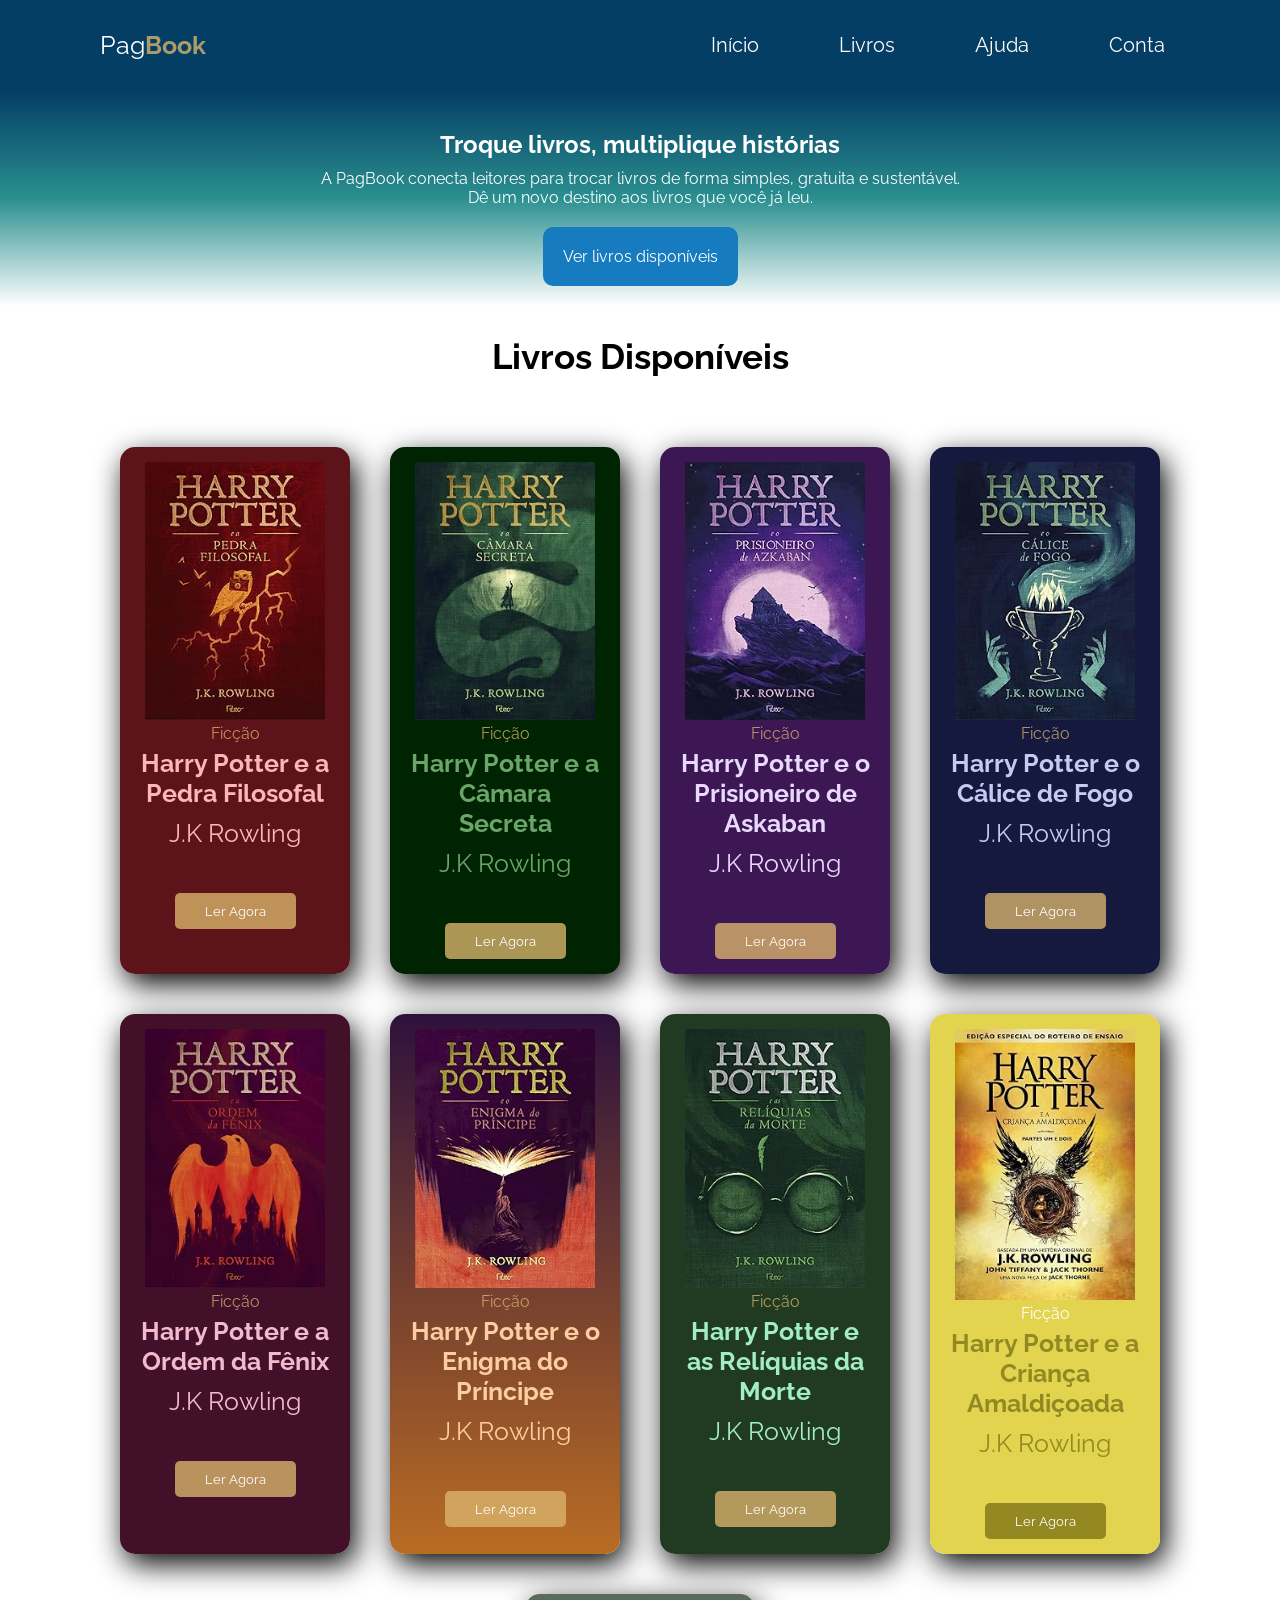
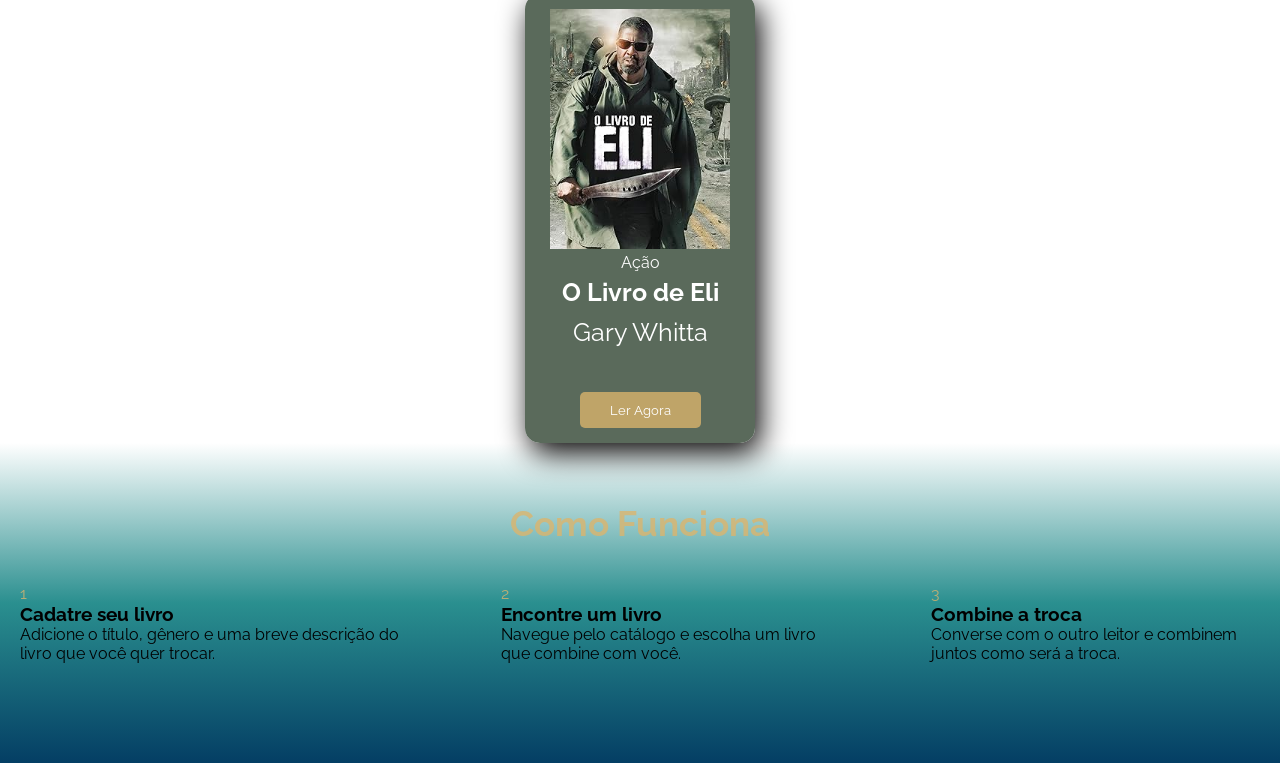
<file: troca-livros/index.html>
<!DOCTYPE html>
<html lang="pt-br">

<head>
    <meta charset="UTF-8">
    <meta name="viewport" content="width=device-width, initial-scale=1.0">
    <link rel="stylesheet" href="style.css">
    <title>Troca Livros</title>
</head>

<body>

     <!------ Nome Logo ------>

    <header>
        <div id="nome-logo">Pag<span>Book</span></div>
        <nav>
            <ul>
                <li> <a class="menu" href="#"> Início </a> </li>
                <li> <a class="menu" href="#"> Livros </a> </li>
                <li> <a class="menu" href="#"> Ajuda </a> </li>
                <li> <a class="menu" href="#"> Conta </a></li>
            </ul>
        </nav>
    </header>

    <!------ Banner Principal ------>

    <section class="banner-principal">
        <h1>Troque livros, multiplique histórias</h1>
        <p>A PagBook conecta leitores para trocar livros de forma simples, gratuita e sustentável. <br> Dê um novo
            destino aos livros que você já leu.</p>
        <a id="btn-ver-livros" href="#livros"> Ver livros disponíveis</a>

    </section>

    <h2 class="area-titulo"> Livros Disponíveis </h2>

    <!------ Grade Livros ------>

    <section class="grade-livros">

        <div class="card-livro">
            <img src="img/harry-potter-e-a-pedra-filosofal.jpg" alt="" class="foto-livro">
            <div class="info-livro">
                <span class="categoria-livro"> Ficção </span>
                <h3 class="titulo-livro"> Harry Potter e a Pedra Filosofal </h3>
                <p class="titulo-livro"> J.K Rowling </p>
                <button class="btn-livros">Ler Agora</button>
            </div>
        </div>
        
        <div class="card-livro fundo-livro-verde-escuro">
            <img src="img/harry-potter-e-a-camara-secreta.jpg" alt="" class="foto-livro">
            <div class="info-livro">
                <span class="categoria-livro"> Ficção </span>
                <h3 class="titulo-livro titulo-livro-verde-escuro"> Harry Potter e a Câmara Secreta</h3>
                <p class="titulo-livro titulo-livro-verde-escuro"> J.K Rowling </p>
                <button class="btn-livros btn-livros-verde-escuro">Ler Agora</button>
            </div>
        </div>

        <div class="card-livro fundo-livro-roxo">
            <img src="img/harry-potter-e-o-prisioneiro-de-askaban.jpg" alt="" class="foto-livro">
            <div class="info-livro">
                <span class="categoria-livro"> Ficção </span>
                <h3 class="titulo-livro titulo-livro-roxo"> Harry Potter e o Prisioneiro de Askaban </h3>
                <p class="titulo-livro titulo-livro-roxo"> J.K Rowling </p>
                <button class="btn-livros btn-livros-roxo">Ler Agora</button>
            </div>
        </div>

        <div class="card-livro fundo-livro-azul">
            <img src="img/harry-potter-e-o-calice-de-fogo.jpg" alt="" class="foto-livro">
            <div class="info-livro">
                <span class="categoria-livro"> Ficção </span>
                <h3 class="titulo-livro titulo-livro-azul"> Harry Potter e o Cálice de Fogo</h3>
                <p class="titulo-livro titulo-livro-azul"> J.K Rowling </p>
                <button class="btn-livros btn-livros-azul">Ler Agora</button>
            </div>
        </div>

        <div class="card-livro fundo-livro-vinho">
            <img src="img/harry-potter-e-a-ordem-da-fenix.jpg" alt="" class="foto-livro">
            <div class="info-livro">
                <span class="categoria-livro"> Ficção </span>
                <h3 class="titulo-livro titulo-livro-vinho"> Harry Potter e a Ordem da Fênix</h3>
                <p class="titulo-livro titulo-livro-vinho"> J.K Rowling </p>
                <button class="btn-livros btn-livros-vinho">Ler Agora</button>
            </div>
        </div>

        <div class="card-livro fundo-livro-laranja">
            <img src="img/harry-potter-e-o-enigma-do-priscipe.jpg" alt="" class="foto-livro">
            <div class="info-livro">
                <span class="categoria-livro"> Ficção </span>
                <h3 class="titulo-livro titulo-livro-laranja"> Harry Potter e o Enigma do Príncipe</h3>
                <p class="titulo-livro titulo-livro-laranja"> J.K Rowling </p>
                <button class="btn-livros btn-livros-laranja">Ler Agora</button>
            </div>
        </div>

        <div class="card-livro fundo-livro-verde">
            <img src="img/harry-potter-e-as-reliquias-da-morte.jpg" alt="" class="foto-livro">
            <div class="info-livro">
                <span class="categoria-livro"> Ficção </span>
                <h3 class="titulo-livro titulo-livro-verde"> Harry Potter e as Relíquias da Morte</h3>
                <p class="titulo-livro titulo-livro-verde"> J.K Rowling </p>
                <button class="btn-livros btn-livros-verde">Ler Agora</button>
            </div>
        </div>

        <div class="card-livro fundo-livro-amarelo">
            <img src="img/harry-potter-e-a-criança-amaldiçoada.jpg" alt="" class="foto-livro">
            <div class="info-livro">
                <span class="categoria-livro-amarelo"> Ficção </span>
                <h3 class="titulo-livro titulo-livro-amarelo"> Harry Potter e a Criança Amaldiçoada</h3>
                <p class="titulo-livro titulo-livro-amarelo"> J.K Rowling </p>
                <button class="btn-livros btn-livros-amarelo">Ler Agora</button>
            </div>
        </div>

        <div class="card-livro fundo-livro-eli">
            <img src="img/o-livro-de-eli.jpg" alt="" class="foto-livro">
            <div class="info-livro">
                <span class="categoria-livro-eli"> Ação </span>
                <h3 class="titulo-livro titulo-livro-eli"> O Livro de Eli</h3>
                <p class="titulo-livro titulo-livro-eli"> Gary Whitta </p>
                <button class="btn-livros btn-livros-eli">Ler Agora</button>
            </div>
        </div>

    </section>

    <!------ Como Funciona ------>
    
    <section class="ajuda">
        <h2> Como Funciona </h2>
        <div class="todos-passos">
            <div class="passos">
                <samp class="numero-passo">1</samp>
                <h3> Cadatre seu livro </h3>
                <p> Adicione o título, gênero e uma breve descrição do livro que você quer trocar.</p>
            </div>

            <div class="passos">
                <samp class="numero-passo">2</samp>
                <h3> Encontre um livro </h3>
                <p> Navegue pelo catálogo e escolha um livro que combine com você.</p>
            </div>
            
            <div class="passos">
                <samp class="numero-passo">3</samp>
                <h3> Combine a troca </h3>
                <p> Converse com o outro leitor e combinem juntos como será a troca.</p>
            </div>
        </div>
    </section>

</body>

</html>
</file>
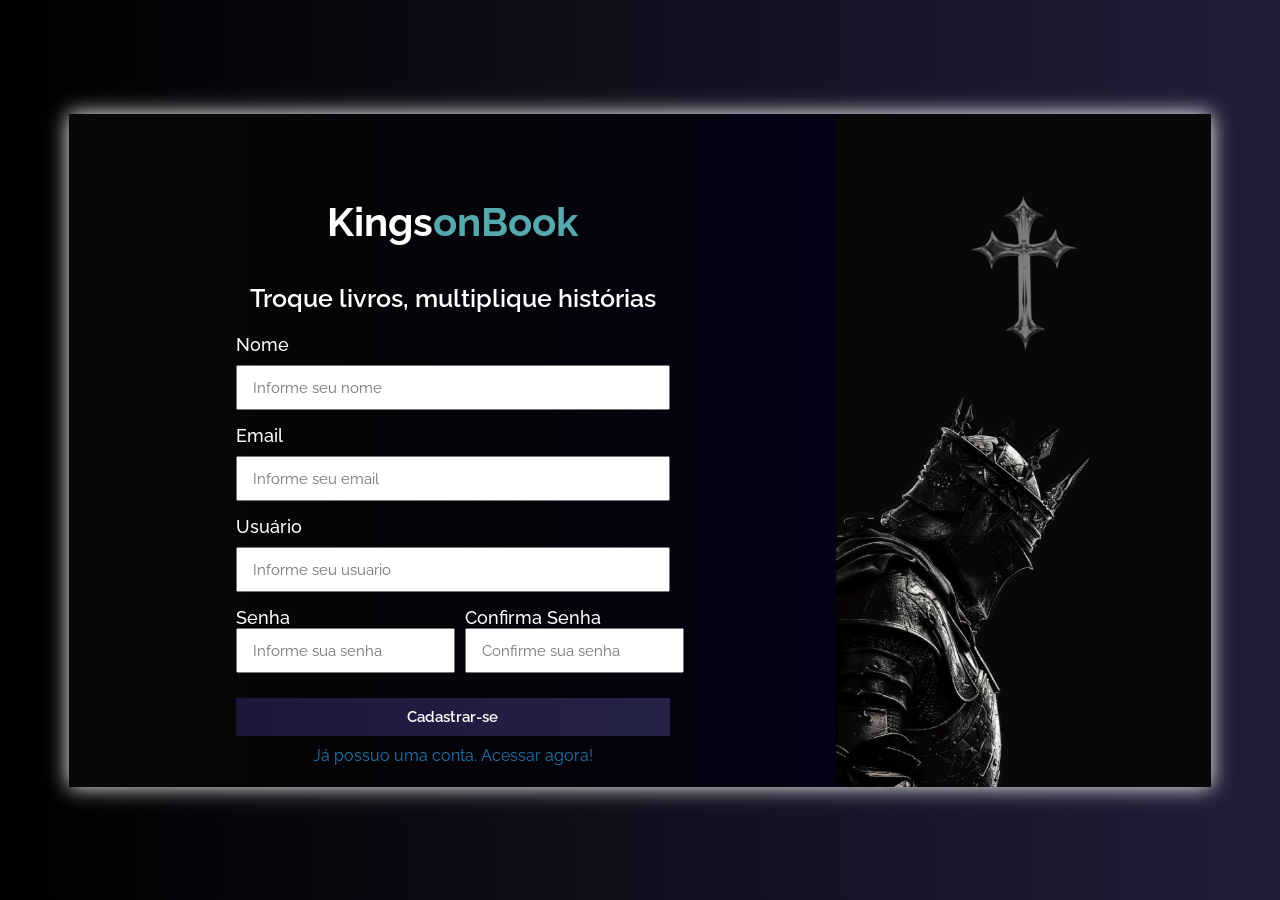
<file: praticando-js/cadastro.html>
<!DOCTYPE html>
<html lang="pt-br">
<head>
    <meta charset="UTF-8">
    <meta name="viewport" content="width=device-width, initial-scale=1.0">
    <link rel="stylesheet" href="cadastro.css">
    <script defer src="cadastro.js"></script>
    <title>Área de Cadastro</title>
</head>
<body>

    <main>
        <section class="sessao-login">
            <div class="area-titulo">
                <h1>Kings<span>onBook</span></h1>
                <h2>Troque livros, multiplique histórias</h2>
            </div>

            <form action="#" id="form-cadastro">
               
                <label for="nome"> Nome </label>
                <input type="text" id="nome" placeholder="Informe seu nome" required>

                <label for="email"> Email</label>
                <input type="email" id="email" placeholder="Informe seu email" required>

                 <label for="usuario"> Usuário</label>
                <input type="text" id="usuario" placeholder="Informe seu usuario" required>
                
                
                <div class="area-senha">

                    <div>
                        <label for="senha"> Senha </label>
                        <input type="password" id="senha" placeholder="Informe sua senha" required>
                    </div>

                    <div>
                        <label for="confirma-senha"> Confirma Senha </label>
                        <input type="password" id="confirma-senha" placeholder="Confirme sua senha" required>
                    </div>
                </div>
                
                <label id="msg-erro"></label>

                <button  id="btn-cadastrar" type="submit"> Cadastrar-se </button>
                <a href="login.html" id="link-nao-conta"> Já possuo uma conta. Acessar agora!</a>

            </form>

        </section>

        
        <section class="sessao-imagem">
            <img src="../img/imagem-fundo.png" alt="">
        </section>

    </main>

</body>
</html>
</file>
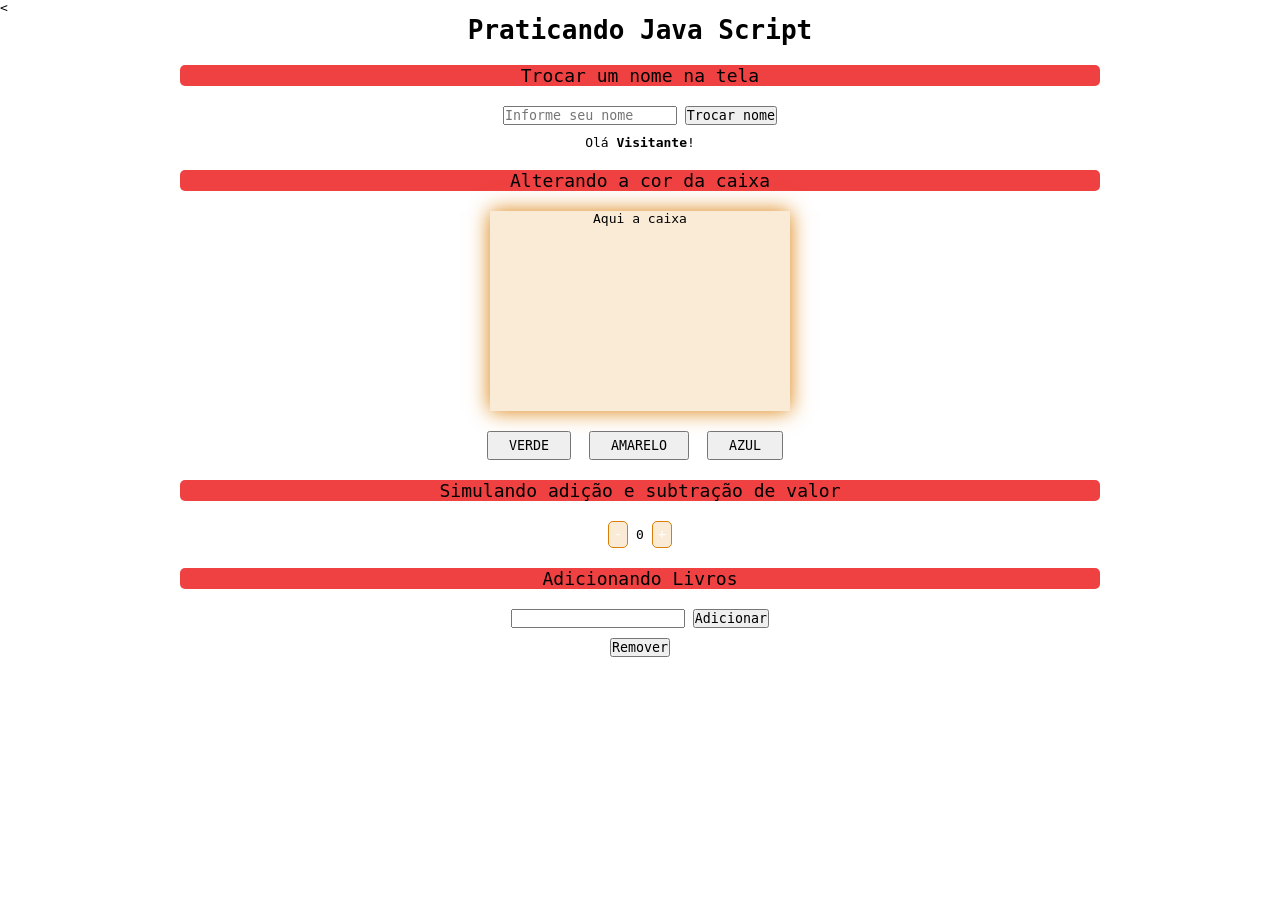
<file: praticando-js/home.html>
<<!DOCTYPE html>
<html lang="pt-br">
<head>
    <meta charset="UTF-8">
    <meta name="viewport" content="width=device-width, initial-scale=1.0">
    <link rel="stylesheet" href="home.css">
    <title>Praticando JS</title>
</head>
<body>

    <main>
        <h1> Praticando Java Script</h1>

        <section>
            <h2>Trocar um nome na tela</h2>
            <input type="text" id="nome-entrada" placeholder="Informe seu nome">
            <button id="btn-troca">Trocar nome</button>
            <p> Olá <b id="nome-saida">Visitante</b>!</p>
        </section>
        <section >
            <h2>Alterando a cor da caixa</h2>
            <div id="caixa"> Aqui a caixa</div>
            <button id="btn_verde" class="btn">VERDE</button>
            <button id="btn_amarelo" class="btn">AMARELO</button>
            <button id="btn_azul" class="btn">AZUL</button>
        </section>

        <h2>Simulando adição e subtração de valor</h2>
        <section class="area_add_sub">
            <button id="btn_menos"> - </button>
            <p id="valor_real"> 0 </p>
            <button id="btn_mais"> + </button>
        </section>

        <h2 id="test"> Adicionando Livros </h2>
        <section class="area-livros">
            <input type="text" id="nome_livro">
            <button id="adiciona_livro">Adicionar</button>
            <ul id="lista_livros">
        
            </ul>
            <button id="remover_livro">Remover</button>
        </section>

        
        
    </main>


    <script src="home.js"></script>
</body>
</html>
</file>
<file: troca-livros/style.css>
@import url('https://fonts.googleapis.com/css2?family=Raleway:ital,wght@0,100..900;1,100..900&display=swap');

:root{
    --azul-principal:#2a8f8f;
    --azul-escuro:#043e64;
    --laranja-principal:#e98f53;
    --roxo-escuro:#210831c5;
    --branco:#FFF;
    --amarelo-claro:#dbb46cc9;
}

*{
    margin: 0;

    font-family: "Raleway", sans-serif;
    font-optical-sizing: auto;
    font-weight: weight;
    font-style: normal;
    
}

header{
    background-color: #043e64;
    display: flex;
    justify-content: space-between;
    align-items: center;
    color: #FFF;
    max-width: 100vw;
    height: 10vh;
    padding: 0 100px ;
}

#nome-logo{
    font-weight: 400;
    font-size: 25px;
}

span{
    font-weight: 700;
    font-size: 25px;
    color: #dbb46cc9;
}

ul{
    display: flex;
    gap: 50px;
    list-style: none;
}

.menu{
    display: inline-block;
    text-decoration: none;
    color: #FFF;
    padding: 10px 15px;
    transition: 0.3s;
    font-size: 20px;
}

.menu:hover{
    color: #167CBF;
    background-color: rgba(255,255,255, 0.8);
    border-radius: 10px;
    border: #043e64;
    box-shadow: 3px 3px 3px #022a45;
    
}


.banner-principal{
    text-align: center;
    padding: 40px 200px; 
    background-image:linear-gradient(#043e64,#2a8f8f,#ffffff);
    color: #FFF;
}

h1{
    margin-bottom: 10px;
}

p{
    margin-bottom: 40px;
}

#btn-ver-livros{
    background-color: #167CBF;
    text-decoration: none;
    color: #ffffff;
    padding: 20px;
    border-radius: 10px;
}

#btn-ver-livros:hover{
    background-color: #043e64;
    border: none;

}

.foto-livro{
    max-width: 90%;
    background-color: #ffffff;
    margin: 0px auto;
}

.grade-livros{
    max-width: 90vw;
    margin: 0px auto;
    display: flex;
    justify-content: center;
    gap: 40px;
    flex-wrap: wrap;
}

.area-titulo{
    text-align: center;
    font-size: 35px;
    margin-top: 30px;
    margin-bottom: 70px;
}
.card-livro{
    width: 200px;
    text-align: center;
    border-radius: 6px;
    background-color: rgba(82, 5, 11, 0.938);
    padding: 15px;
    box-shadow: 5px 10px 30px #000000;
    overflow: hidden;
    border-radius: 15px;
}

.btn-livros{
    background-color: #dbb46cc9;
    padding: 10px 30px;
    color: var(--branco);
    border: none;
    border-radius: 5px;
}

.btn-livros:hover{
    background-color: rgba(82, 5, 11, 0.938);
}

.categoria-livro{
    font-size: 16px;
    font-weight: 400;
    color: #dbb46cc9;
    padding: 5px;
}

.titulo-livro{
    font-size: 25px;
    color: #fdb5b5;
    padding: 5px;
}

.fundo-livro-verde-escuro{
    background-color: rgb(0, 36, 1);
}
.btn-livros-verde-escuro:hover{
    background-color:  rgb(0, 36, 1);
}
.titulo-livro-verde-escuro{
    color: rgb(106, 165, 106);
}

.fundo-livro-roxo{
    background-color: rgba(49, 8, 73, 0.938);
}
.btn-livros-roxo:hover{
    background-color:  rgba(49, 8, 73, 0.938);
}
.titulo-livro-roxo{
    color: #ecdcfffa;
}

.fundo-livro-azul{
    background-color: rgba(6, 10, 48, 0.938);
}
.btn-livros-azul:hover{
    background-color:  rgba(6, 10, 48, 0.938);
}
.titulo-livro-azul{
    color: #cacdf7fa;
}

.fundo-livro-vinho{
    background-color: rgba(54, 2, 27, 0.938);
}
.btn-livros-vinho:hover{
    background-color:  rgba(54, 2, 27, 0.938);
}
.titulo-livro-vinho{
    color: rgba(255, 196, 216, 0.938);
}

.fundo-livro-laranja{
    background: linear-gradient(rgba(42, 13, 56, 0.979),rgba(184, 105, 31, 0.979)) ;
}
.btn-livros-laranja:hover{
    background-color:  rgba(184, 105, 31, 0.979);
}
.titulo-livro-laranja{
    color: rgba(255, 208, 164, 0.979);
}

.fundo-livro-verde{
    background-color: rgba(19, 46, 20, 0.938);
}
.btn-livros-verde:hover{
    background-color:  rgba(19, 46, 20, 0.938);
}
.titulo-livro-verde{
    color: #a5f1c5fa;
}

.fundo-livro-amarelo{
    background-color: rgba(226, 211, 75, 0.973);
}
.btn-livros-amarelo:hover{
    background-color:  rgba(226, 211, 75, 0.973);
}
.btn-livros-amarelo{
    background-color: rgba(124, 114, 21, 0.767);
}
.titulo-livro-amarelo{
    color: rgba(124, 114, 21, 0.767);
}
.categoria-livro-amarelo{
    color: #FFF;
    font-size: 16px;
    font-weight: 400;
}

.fundo-livro-eli{
    background-color: rgba(79, 97, 80, 0.938);
}
.btn-livros-eli:hover{
    background-color:  rgba(79, 97, 80, 0.938);
}
.titulo-livro-eli{
    color: #fff;
}
.categoria-livro-eli{
    color: #FFF;
    font-size: 16px;
    font-weight: 400;
}

/* Seção como Funciona */

.ajuda{
    background: linear-gradient(#FFF,#2a8f8f,#043e64);
    padding: 60px 20px;
}

.ajuda h2{
    color: var(--amarelo-claro);
    text-align: center;
    margin-bottom: 40px;
    font-size: 35px;
}

.todos-passos{
    display: flex;
    justify-content: center;
    gap: 100px;
}

.numero-passo{
    color: var(--amarelo-claro);
}
</file>
<file: praticando-js/cadastro.css>
@import url(login.css);

.area-senha{
    display: flex;
    gap: 10px;
}
</file>
<file: praticando-js/home.css>
*{
    margin: 0;
    padding: 0;
    font-family:monospace;
}

body{
    width: 100vw;
    height: 100vh;
}

main{
    margin: 0 auto;
    width: 75vw;    
    text-align: center;
    margin-bottom: 200px;
}

h2{
    background-color: rgba(235, 9, 9, 0.767);
    border-radius: 5px;
    font-size: 18px;
    font-weight: 400;
    margin: 20px;
}

input{
    margin-bottom: 10px;
}

#caixa{
    width: 300px;
    height: 200px;
    background-color:antiquewhite;
    box-shadow: 0 0 20px rgb(218, 126, 7);
    margin: 20px auto;
}

.btn{
    padding: 5px 20px;
    margin-right: 10px;
}

.area_add_sub{
    display: flex;
    justify-content: center;
    align-items: center;
    gap: 8px;
}

.area_add_sub button{
    padding: 5px;
    background-color: antiquewhite;
    border: 1px solid rgb(218, 126, 7);
    color: #FFF;
    border-radius: 5px;
}

.area_add_sub button:hover{
    background-color: rgb(218, 126, 7);

}
</file>
